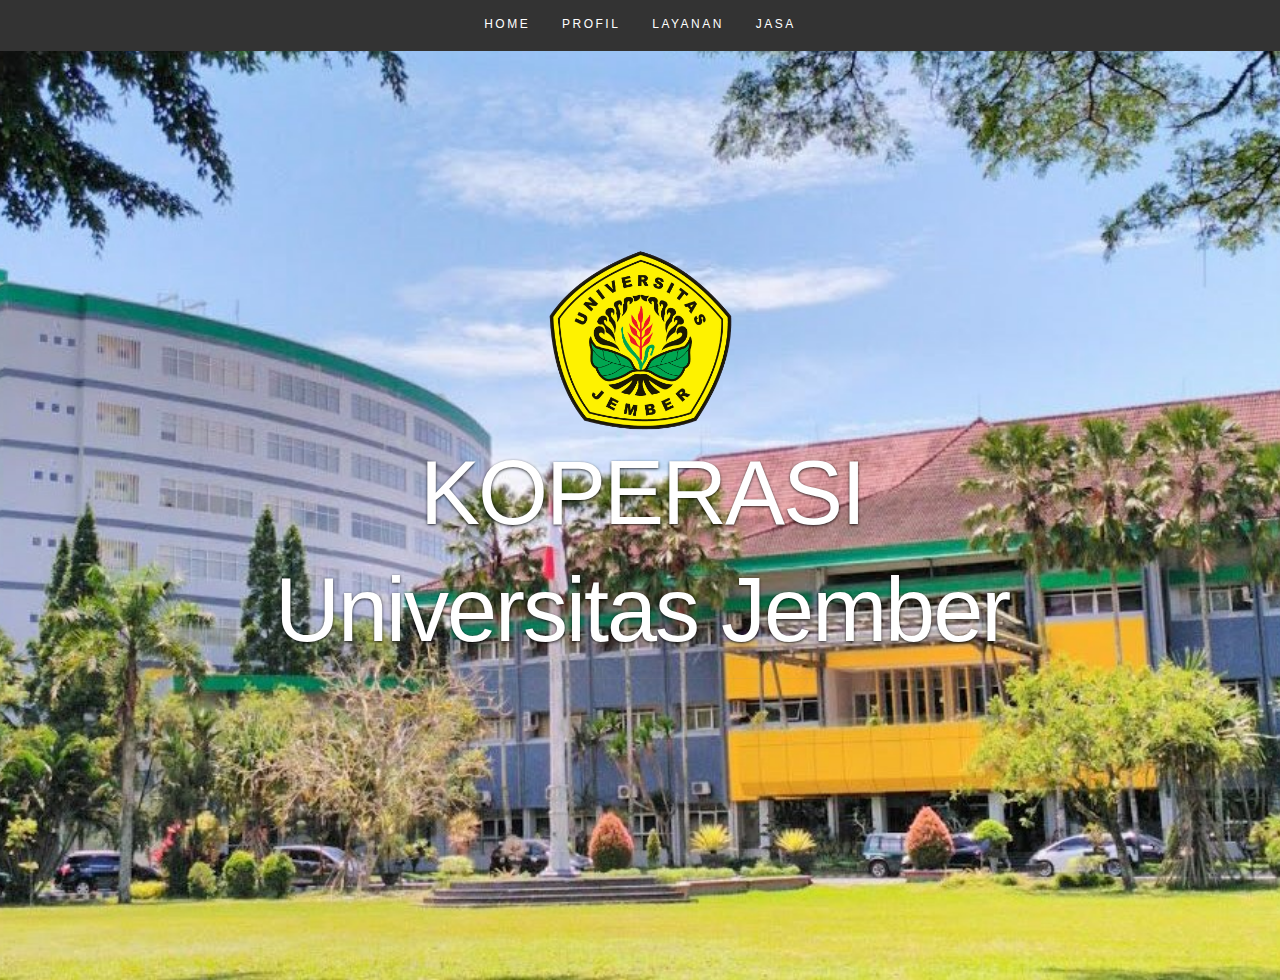
<file: index.html>
<!DOCTYPE html>

<html>
<head>

    <meta charset="utf-8">
	<title>Koperasi UNEJ</title>
	<meta name="description" content="">
	<meta name="author" content="">

	<meta name="viewport" content="width=device-width, initial-scale=1, maximum-scale=1">

    <link rel="stylesheet" href="css/default.css">
	<link rel="stylesheet" href="css/layout.css">

	<link rel="shortcut icon" href="unej_logo_transparan_apf_icon.ico" >
	
	<nav id="nav-wrap">
		<ul id="nav" class="nav">
            <li class="current"><a href="index.html">Home</a></li>
			<li class="current"><a href="profil.html">Profil</a></li>
            <li class="current"><a href="layanan.html">Layanan</a></li>
            <li class="current"><a href="jasa.html">Jasa</a></li>
        </ul>
	</nav>
</head>

<body>
   <header id="home">
   
      <div class="row banner">
		 <div class="banner-logo">
			<center>
				<img src="unej-logo-transparan.png">
			</center>
		 </div>
		
         <div class="banner-text">
            <h1 class="responsive-headline">KOPERASI</h1>
			<h1 class="responsive-headline">Universitas Jember</h1>
            <hr />
         </div>
      </div>

   </header>
</body>

</html>
</file>
<file: css/default.css>
html, body, div, span, object, iframe,
h1, h2, h3, h4, h5, h6, p, blockquote, pre,
abbr, address, cite, code,
del, dfn, em, img, ins, kbd, q, samp,
small, strong, sub, sup, var,
b, i,
dl, dt, dd, ol, ul, li,
fieldset, form, label, legend,
table, caption, tbody, tfoot, thead, tr, th, td,
article, aside, canvas, details, figcaption, figure,
footer, header, hgroup, menu, nav, section, summary,
time, mark, audio, video {
   margin: 0;
   padding: 0;
   border: 0;
   outline: 0;
   font-size: 100%;
   vertical-align: baseline;
   background: transparent;
}

article,aside,details,figcaption,figure,
footer,header,hgroup,menu,nav,section {
   display: block;
}

audio,
canvas,
video {
   display: inline-block;
}

audio:not([controls]) {
   display: none;
   height: 0;
}

[hidden] { display: none; }

code, kbd, pre, samp {
   font-family: monospace, serif;
   font-size: 1em;
}

pre {
   white-space: pre;
   white-space: pre-wrap;
   word-wrap: break-word;
}

blockquote, q { quotes: &#8220 &#8220; }

blockquote:before, blockquote:after,
q:before, q:after {
   content: '';
   content: none;
}

ins {
   background-color: #ff9;
   color: #000;
   text-decoration: none;
}

mark {
   background-color: #A7F4F6;
   color: #555;
}

del { text-decoration: line-through; }

abbr[title], dfn[title] {
   border-bottom: 1px dotted;
   cursor: help;
}

table {
   border-collapse: collapse;
   border-spacing: 0;
}

*,
*:before,
*:after {
   -moz-box-sizing: border-box;
   -webkit-box-sizing: border-box;
   box-sizing: border-box;
}

html {
   font-size: 62.5%;
   -webkit-font-smoothing: antialiased;
}

body {
   background: #fff;
   font-family: 'opensans-regular', sans-serif;
   font-weight: normal;
   font-size: 15px;
   line-height: 30px;
	color: #838C95;

   -webkit-font-smoothing: antialiased; /* Fix for webkit rendering */
	-webkit-text-size-adjust: 100%;
}

h1, h2, h3, h4, h5, h6 {
   color: #313131;
	font-family: 'opensans-bold', sans-serif;
   font-weight: normal;
}
h1 a, h2 a, h3 a, h4 a, h5 a, h6 a { font-weight: inherit; }
h1 { font-size: 38px; line-height: 42px; margin-bottom: 12px; letter-spacing: -1px; }
h2 { font-size: 28px; line-height: 36px; margin-bottom: 6px; }
h3 { font-size: 22px; line-height: 30px; margin-bottom: 12px; }
h4 { font-size: 20px; line-height: 30px; margin-bottom: 6px; }
h5 { font-size: 18px; line-height: 30px; }
h6 { font-size: 14px; line-height: 30px; }
.subheader { }

p { margin: 0 0 30px 0; }
p img { margin: 0; }
p.lead {
   font: 19px/36px 'opensans-light', sans-serif;
   margin-bottom: 18px;
}


em { font: 15px/30px 'opensans-italic', sans-serif; }
strong, b { font: 15px/30px 'opensans-bold', sans-serif; }
small { font-size: 11px; line-height: inherit; }

blockquote {
   margin: 30px 0px;
   padding-left: 40px;
   position: relative;
}
blockquote:before {
   content: "\201C";
   opacity: 0.45;
   font-size: 80px;
   line-height: 0px;
   margin: 0;
   font-family: arial, sans-serif;

   position: absolute;
   top:  30px;
	left: 0;
}
blockquote p {
   font-family: 'librebaskerville-italic', serif;
   padding: 0;
   font-size: 18px;
   line-height: 36px;
}
blockquote cite {
   display: block;
   font-size: 12px;
   font-style: normal;
   line-height: 18px;
}
blockquote cite:before { content: "\2014 \0020"; }
blockquote cite a,
blockquote cite a:visited { color: #8B9798; border: none }

.pull-quote {
   position: relative;
	padding: 18px 30px 18px 0px;
}
.pull-quote:before,
.pull-quote:after {
	height: 1em;
	opacity: 0.45;
	position: absolute;
	font-size: 80px;
   font-family: Arial, Sans-Serif;
}
.pull-quote:before {
	content: "\201C";
	top:  33px;
	left: 0;
}
.pull-quote:after {
	content: '\201D';
	bottom: -33px;
	right: 0;
}
.pull-quote blockquote {
   margin: 0;
}
.pull-quote blockquote:before {
   content: none;
}

abbr {
   font-family: 'opensans-bold', sans-serif;
	font-variant: small-caps;
	text-transform: lowercase;
   letter-spacing: .5px;
	color: gray;
}
abbr:hover { cursor: help; }

.drop-cap:first-letter {
	float: left;
	margin: 0;
	padding: 14px 6px 0 0;
	font-size: 84px;
	font-family: 'opensans-bold', sans-serif;
   line-height: 60px;
	text-indent: 0;
	background: transparent;
	color: inherit;
}

hr { border: solid #E3E3E3; border-width: 1px 0 0; clear: both; margin: 11px 0 30px; height: 0; }


a, a:visited {
   text-decoration: none;
   outline: 0;
   color: #11ABB0;

   -webkit-transition: color .3s ease-in-out;
   -moz-transition: color .3s ease-in-out;
   -o-transition: color .3s ease-in-out;
   transition: color .3s ease-in-out;
}
a:hover, a:focus { color: #313131; }
p a, p a:visited { line-height: inherit; }



ul, ol { margin-bottom: 24px; margin-top: 12px; }
ul { list-style: none outside; }
ol { list-style: decimal; }
ol, ul.square, ul.circle, ul.disc { margin-left: 30px; }
ul.square { list-style: square outside; }
ul.circle { list-style: circle outside; }
ul.disc { list-style: disc outside; }
ul ul, ul ol,
ol ol, ol ul { margin: 6px 0 6px 30px; }
ul ul li, ul ol li,
ol ol li, ol ul li { margin-bottom: 6px; }
li { line-height: 18px; margin-bottom: 12px; }
ul.large li { }
li p { }

.stats-tabs {
   padding: 0;
   margin: 24px 0;
}
.stats-tabs li {
	display: inline-block;
	margin: 0 10px 18px 0;
	padding: 0 10px 0 0;
	border-right: 1px solid #ccc;
}
.stats-tabs li:last-child {
	margin: 0;
	padding: 0;
	border: none;
}
.stats-tabs li a {
	display: inline-block;
	font-size: 22px;
	font-family: 'opensans-bold', sans-serif;
   border: none;
   color: #313131;
}
.stats-tabs li a:hover {
   color:#11ABB0;
}
.stats-tabs li a b {
	display: block;
	margin: 6px 0 0 0;
	font-size: 13px;
	font-family: 'opensans-regular', sans-serif;
   color: #8B9798;
}

dl { margin: 12px 0; }
dt { margin: 0; color:#11ABB0; }
dd { margin: 0 0 0 20px; }

.lining dt,
.lining dd {
	display: inline;
	margin: 0;
}
.lining dt + dt:before,
.lining dd + dt:before {
	content: "\A";
	white-space: pre;
}
.lining dd + dd:before {
	content: ", ";
}
.lining dd:before {
	content: ": ";
	margin-left: -0.2em;
}

.dictionary-style dt {
	display: inline;
	counter-reset: definitions;
}
.dictionary-style dt + dt:before {
	content: ", ";
	margin-left: -0.2em;
}
.dictionary-style dd {
	display: block;
	counter-increment: definitions;
}
.dictionary-style dd:before {
	content: counter(definitions, decimal) ". ";
}

.pagination {
   margin: 36px auto;
   text-align: center;
}
.pagination ul li {
   display: inline-block;
   margin: 0;
   padding: 0;
}
.pagination .page-numbers {
   font: 15px/18px 'opensans-bold', sans-serif;
   display: inline-block;
   padding: 6px 10px;
   margin-right: 3px;
   margin-bottom: 6px;
	color: #6E757C;
	background-color: #E6E8EB;

	-webkit-transition: all 200ms ease-in-out;
	-moz-transition: all 200ms ease-in-out;
	-o-transition: all 200ms ease-in-out;
	-ms-transition: all 200ms ease-in-out;
	transition: all 200ms ease-in-out;

   -moz-border-radius: 3px;
   -webkit-border-radius: 3px;
   -khtml-border-radius: 3px;
	border-radius: 3px;
}
.pagination .page-numbers:hover {
   background: #838A91;
   color: #fff;
}
.pagination .current,
.pagination .current:hover {
   background-color: #11ABB0;
   color: #fff;
}
.pagination .inactive,
.pagination .inactive:hover {
   background-color: #E6E8EB;
	color: #A9ADB2;
}
.pagination .prev, .pagination .next {}

img {
   max-width: 100%;
   height: auto;
}
img.pull-right { margin: 12px 0px 0px 18px; }
img.pull-left { margin: 12px 18px 0px 0px; }

.button,
.button:visited,
button,
input[type="submit"],
input[type="reset"],
input[type="button"] {
   font: 16px/30px 'opensans-bold', sans-serif;
   background: #11ABB0;
   display: inline-block;
	text-decoration: none;
   letter-spacing: 0;
   color: #fff;
	padding: 12px 20px;
	margin-bottom: 18px;
   border: none;
   cursor: pointer;
   height: auto;

   -webkit-transition: all .2s ease-in-out;
	-moz-transition: all .2s ease-in-out;
	-o-transition: all .2s ease-in-out;
	-ms-transition: all .2s ease-in-out;
	transition: all .2s ease-in-out;

   -moz-border-radius: 3px;
   -webkit-border-radius: 3px;
   -khtml-border-radius: 3px;
   border-radius: 3px;
}

.button:hover,
button:hover,
input[type="submit"]:hover,
input[type="reset"]:hover,
input[type="button"]:hover {
   background: #3d4145;
   color: #fff;
}

.button:active,
button:active,
input[type="submit"]:active,
input[type="reset"]:active,
input[type="button"]:active {
   background: #3d4145;
   color: #fff;
}

.button.full-width,
button.full-width,
input[type="submit"].full-width,
input[type="reset"].full-width,
input[type="button"].full-width {
	width: 100%;
	padding-left: 0 !important;
	padding-right: 0 !important;
	text-align: center;
}

button::-moz-focus-inner,
input::-moz-focus-inner {
    border: 0;
    padding: 0;
}



form { margin-bottom: 24px; }
fieldset { margin-bottom: 24px; }

input[type="text"],
input[type="password"],
input[type="email"],
textarea,
select {
   display: block;
   padding: 18px 15px;
   margin: 0 0 24px 0;
   border: 0;
   outline: none;
   vertical-align: middle;
   min-width: 225px;
	max-width: 100%;
   font-size: 15px;
   line-height: 24px;
	color: #647373;
	background: #D3D9D9;

}


input[type="text"]:focus,
input[type="password"]:focus,
input[type="email"]:focus,
textarea:focus {
   color: #B3B7BC;
	background-color: #3d4145;
}

textarea { min-height: 220px; }

label,
legend {
   font: 16px/24px 'opensans-bold', sans-serif;
	margin: 12px 0;
   color: #3d4145;
   display: block;
}
label span,
legend span {
	color: #8B9798;
   font: 14px/24px 'opensans-regular', sans-serif;
}

input[type="checkbox"],
input[type="radio"] {
    font-size: 15px;
    color: #737373;
}

input[type="checkbox"] { display: inline; }

.row {
   width: 96%;
   max-width: 1020px;
   margin: 0 auto;
}

.ie .row { width: 1000px ; }

.narrow .row { max-width: 980px; }

.row .row { width: auto; max-width: none; margin: 0 -20px; }


.row:before,
.row:after {
    content: " ";
    display: table;
}
.row:after {
    clear: both;
}

.column, .columns {
   position: relative;
   padding: 0 20px;
   min-height: 1px;
   float: left;
}
.column.centered, .columns.centered  {
    float: none;
    margin: 0 auto;
}

.row.collapsed > .column,
.row.collapsed > .columns,
.column.collapsed, .columns.collapsed  { padding: 0; }

[class*="column"] + [class*="column"]:last-child { float: right; }
[class*="column"] + [class*="column"].end { float: right; }

.row .one         { width: 8.33333%; }
.row .two         { width: 16.66667%; }
.row .three       { width: 25%; }
.row .four        { width: 33.33333%; }
.row .five        { width: 41.66667%; }
.row .six         { width: 50%; }
.row .seven       { width: 58.33333%; }
.row .eight       { width: 66.66667%; }
.row .nine        { width: 75%; }
.row .ten         { width: 83.33333%; }
.row .eleven      { width: 91.66667%; }
.row .twelve      { width: 100%; }

.row .offset-1    { margin-left: 8.33333%; }
.row .offset-2    { margin-left: 16.66667%; }
.row .offset-3    { margin-left: 25%; }
.row .offset-4    { margin-left: 33.33333%; }
.row .offset-5    { margin-left: 41.66667%; }
.row .offset-6    { margin-left: 50%; }
.row .offset-7    { margin-left: 58.33333%; }
.row .offset-8    { margin-left: 66.66667%; }
.row .offset-9    { margin-left: 75%; }
.row .offset-10   { margin-left: 83.33333%; }
.row .offset-11   { margin-left: 91.66667%; }

.row .push-1      { left: 8.33333%; }
.row .pull-1      { right: 8.33333%; }
.row .push-2      { left: 16.66667%; 	}
.row .pull-2      { right: 16.66667%; }
.row .push-3      { left: 25%; }
.row .pull-3      { right: 25%;	}
.row .push-4      { left: 33.33333%; }
.row .pull-4      { right: 33.33333%; }
.row .push-5      { left: 41.66667%; }
.row .pull-5      { right: 41.66667%; }
.row .push-6      { left: 50%; }
.row .pull-6      { right: 50%; }
.row .push-7      { left: 58.33333%; }
.row .pull-7      { right: 58.33333%; }
.row .push-8      { left: 66.66667%; 	}
.row .pull-8      { right: 66.66667%; }
.row .push-9      { left: 75%; }
.row .pull-9      { right: 75%; }
.row .push-10     { left: 83.33333%; }
.row .pull-10     { right: 83.33333%; }
.row .push-11     { left: 91.66667%; }
.row .pull-11     { right: 91.66667%; }

.bgrid-sixths [class*="column"]   { width: 16.66667%; }
.bgrid-quarters [class*="column"] { width: 25%; }
.bgrid-thirds [class*="column"]   { width: 33.33333%; }
.bgrid-halves [class*="column"]   { width: 50%; }

[class*="bgrid"] [class*="column"] + [class*="column"]:last-child { float: left; }

.first { clear: left; }  
.s-first { clear: none; } 

@media only screen and (max-width: 900px) {

   .s-bgrid-sixths [class*="column"]   { width: 16.66667%; }
   .s-bgrid-quarters [class*="column"] { width: 25%; }
   .s-bgrid-thirds [class*="column"]   { width: 33.33333%; }
   .s-bgrid-halves [class*="column"]   { width: 50%; }

   .first { clear: none; }
   .s-first { clear: left; }

}

@media only screen and (max-width: 767px) {

   .row {
	   width: 460px;
	   margin: 0 auto;
      padding: 0;
	}
   .column, .columns {
	   width: auto !important;
	   float: none;
	   margin-left: 0;
	   margin-right: 0;
      padding: 0 30px;
   }
   .row .row { width: auto; max-width: none; margin: 0 -30px; }

   [class*="column"] + [class*="column"]:last-child { float: none; }
   [class*="bgrid"] [class*="column"] + [class*="column"]:last-child { float: none; }

   .row .offset-1    { margin-left: 0%; }
   .row .offset-2    { margin-left: 0%; }
   .row .offset-3    { margin-left: 0%; }
   .row .offset-4    { margin-left: 0%; }
   .row .offset-5    { margin-left: 0%; }
   .row .offset-6    { margin-left: 0%; }
   .row .offset-7    { margin-left: 0%; }
   .row .offset-8    { margin-left: 0%; }
   .row .offset-9    { margin-left: 0%; }
   .row .offset-10   { margin-left: 0%; }
   .row .offset-11   { margin-left: 0%; }
}

@media only screen and (max-width: 460px) {

   .row { width: auto; }

}

@media screen and (min-width: 1200px) {

   .wide .row { max-width: 1180px; }

}

.cf:before,
.cf:after {
    content: " ";
    display: table;
}
.cf:after {
    clear: both;
}


.remove-bottom { margin-bottom: 0 !important; }
.half-bottom { margin-bottom: 12px !important; }
.add-bottom { margin-bottom: 24px !important; }
.no-border { border: none; }

.text-center  { text-align: center !important; }
.text-left    { text-align: left !important; }
.text-right   { text-align: right !important; }
.pull-left    { float: left !important; }
.pull-right   { float: right !important; }
.align-center {
	margin-left: auto !important;
	margin-right: auto !important;
	text-align: center !important;
}
</file>
<file: css/layout.css>
body { background: #ffffff; }

header {
   position: relative;
   height: 980px;
   min-height: 500px;
   width: 100%;
   background: #161415 url(../images/header-background.jpg) no-repeat top center;
   background-size: cover !important;
	-webkit-background-size: cover !important;
   text-align: center;
   overflow: hidden;
}
header:before {
   content: '';
   display: inline-block;
   vertical-align: middle;
   height: 100%;
}
header .banner {
   display: inline-block;
   vertical-align: middle;
   margin: 0 auto;
   width: 85%;
   padding-bottom: 30px;s
   text-align: center;
}
header .banner-logo {
	display: block;
    margin-left: auto;
    margin-right: auto;
    width: 20%;
}

header .banner-text { width: 100%; }
header .banner-text h1 {
   font: 90px/1.1em 'opensans-bold', sans-serif;
   color: #fff;
   letter-spacing: -2px;
   margin: 0 auto 18px auto;
   text-shadow: 0px 1px 3px rgba(0, 0, 0, .8);
}
header .banner-text h3 {
   font: 18px/1.9em 'librebaskerville-regular', serif;
   color: #A8A8A8;
   margin: 0 auto;
   width: 70%;
   text-shadow: 0px 1px 2px rgba(0, 0, 0, .5);
}
header .banner-text h3 span,
header .banner-text h3 a {
   color: #fff;
}
header .banner-text hr {
   width: 60%;
   margin: 18px auto 24px auto;
   border-color: #2F2D2E;
   border-color: rgba(150, 150, 150, .1);
}

/* primary navigation
--------------------------------------------------------------------- */
#nav-wrap ul, #nav-wrap li, #nav-wrap a {
    list-style-type: none;
    margin: 0;
    padding: 0;
    overflow: hidden;
    background-color: #333;
}

/* nav-wrap */
#nav-wrap {
   font: 12px 'opensans-bold', sans-serif;
   width: 100%;
   text-transform: uppercase;
   letter-spacing: 2.5px;
   margin: 0 auto;
   z-index: 100;
   position: fixed;
   left: 0;
   top: 0;
}
.opaque { background-color: #333; }

#nav-wrap > a.mobile-btn { display: none; }

ul#nav {
   min-height: 48px;
   width: auto;
   text-align: center;
}
ul#nav li {
   position: relative;
   list-style: none;
   height: 48px;
   display: inline-block;
}
ul#nav li a {

   display: inline-block;
   padding: 8px 13px;
   line-height: 32px;
	text-decoration: none;
   text-align: left;
   color: #fff;

	-webkit-transition: color .2s ease-in-out;
	-moz-transition: color .2s ease-in-out;
	-o-transition: color .2s ease-in-out;
	-ms-transition: color .2s ease-in-out;
	transition: color .2s ease-in-out;
}
ul#nav li.current a { color: #00000; }
</file>
